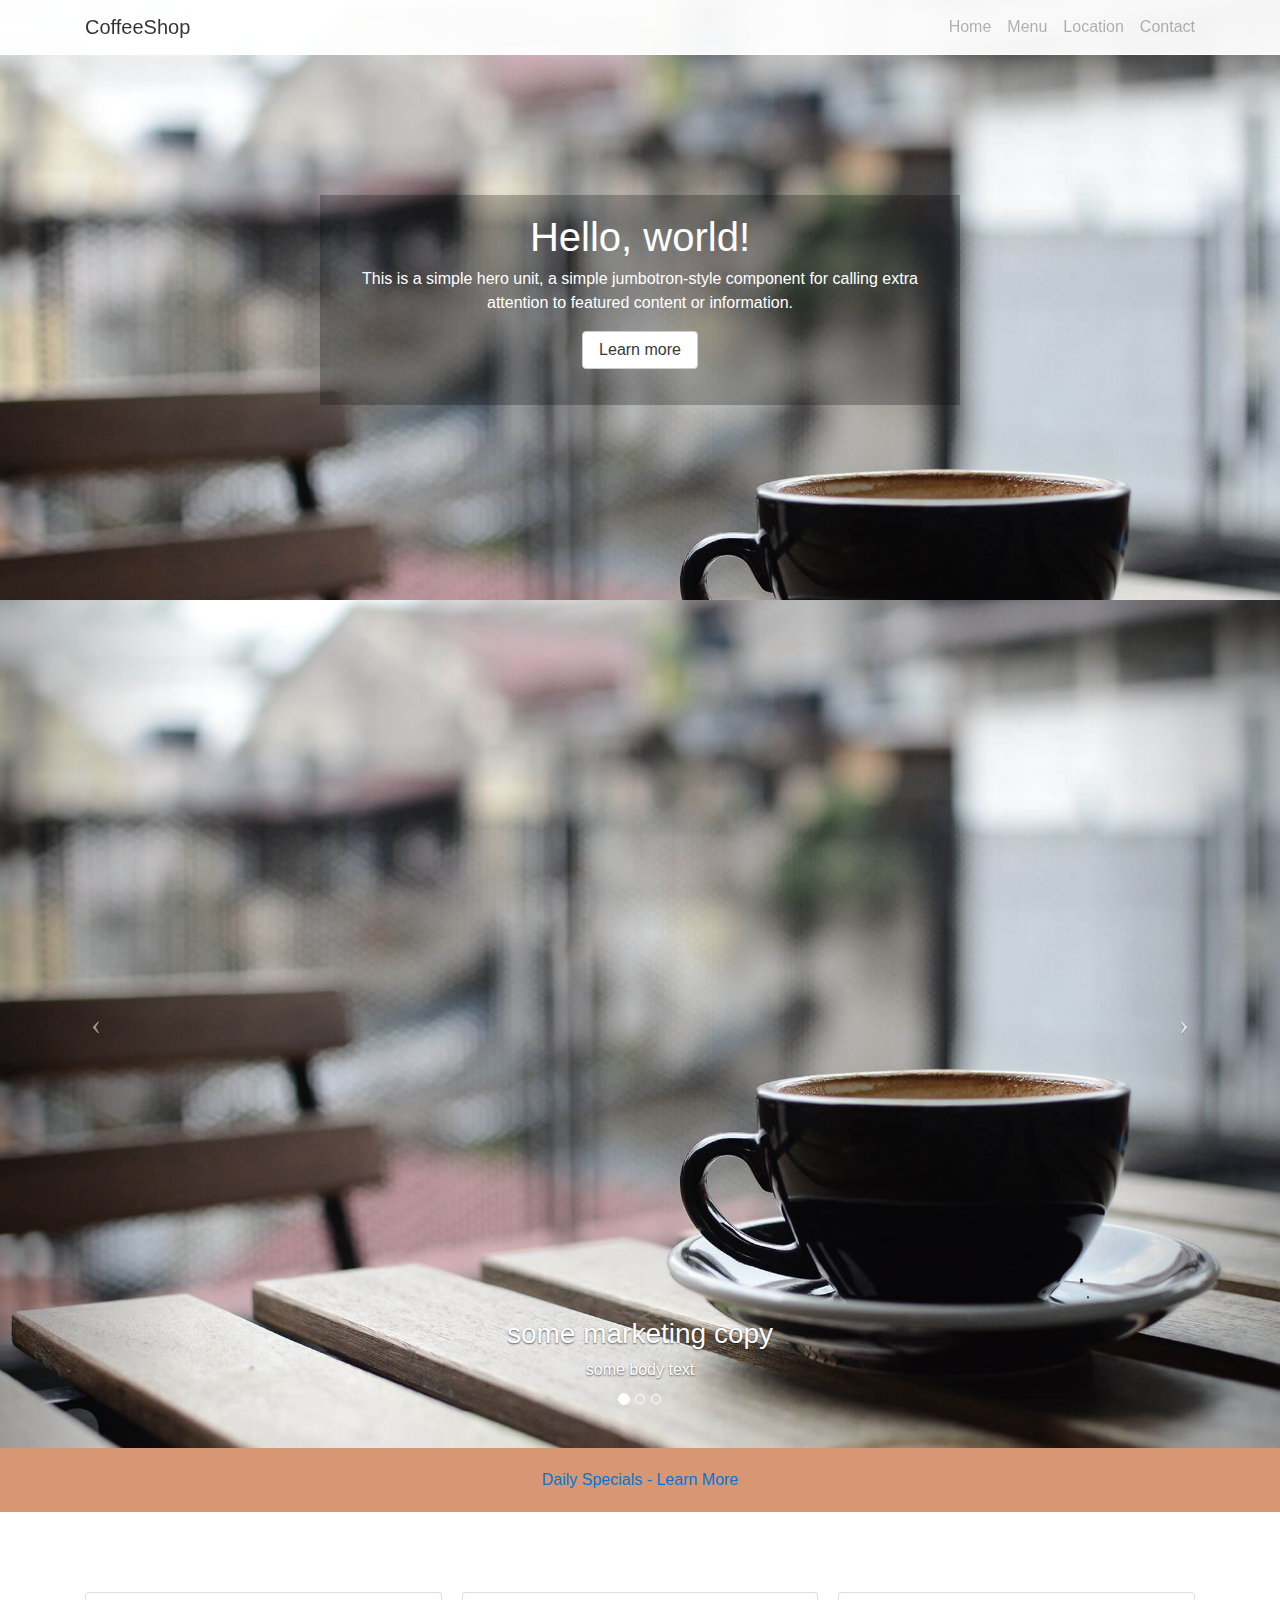
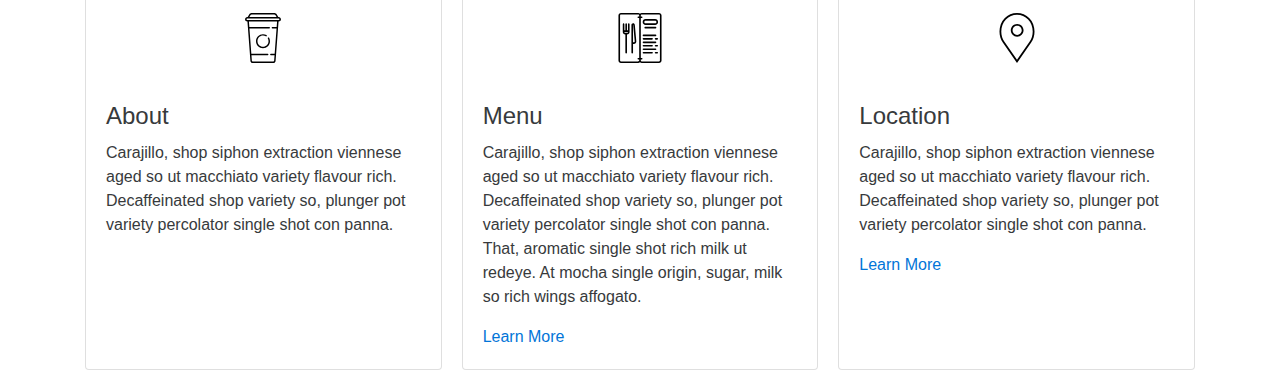
<file: html5-boilerplate_v5.3.0/coffee-shop-bootstrap-3/coffee-shop-bootstrap/index.html>
<!doctype html>
<html class="no-js" lang="">
    <head>
        <meta charset="utf-8">
        <meta http-equiv="x-ua-compatible" content="ie=edge">
        <title>Coffee Shop | Home</title>
        <meta name="description" content="">
        <meta name="viewport" content="width=device-width, initial-scale=1">

        <link rel="apple-touch-icon" href="apple-touch-icon.png">
        <!-- Place favicon.ico in the root directory -->

        <link rel="stylesheet" href="bootstrap/css/bootstrap.min.css">
        <link rel="stylesheet" href="css/main.css">
        <script src="js/vendor/modernizr-2.8.3.min.js"></script>

    </head>
    <body>
        <!--[if lt IE 8]>
            <p class="browserupgrade">You are using an <strong>outdated</strong> browser. Please <a href="http://browsehappy.com/">upgrade your browser</a> to improve your experience.</p>
        <![endif]-->

        <nav class="navbar navbar-light">
          <div class="container">
            <button class="navbar-toggler hidden-sm-up" type="button" data-toggle="collapse" data-target="#exCollapsingNavbar2" aria-controls="exCollapsingNavbar2" aria-expanded="false" aria-label="Toggle navigation">
              &#9776;
            </button>
            <div class="collapse navbar-toggleable-xs" id="exCollapsingNavbar2">
              <a class="navbar-brand" href="#">CoffeeShop</a>
              <ul class="nav navbar-nav">
                <li class="nav-item">
                  <a class="nav-link" href="index.html">Home</a>
                </li>
                <li class="nav-item">
                  <a class="nav-link" href="menu.html">Menu</a>
                </li>
                <li class="nav-item">
                  <a class="nav-link" href="location.html">Location</a>
                </li>
                <li class="nav-item">
                  <a class="nav-link" href="contact.html">Contact</a>
                </li>
              </ul>
            </div>
          </div>
        </nav>

        <div class="container-fluid container-jumbotron">
          <div class="jumbotron-fluid jumbotron-home">
            <div class="jumbotron-text">
              <h1>Hello, world!</h1>
              <p>This is a simple hero unit, a simple jumbotron-style component for calling extra attention to featured content or information.</p>
              <p>
                <a class="btn btn-secondary" href="#" role="button">Learn more</a>
              </p>
            </div>
          </div>
        </div>

        <div id="carousel-example-generic" class="carousel slide" data-ride="carousel">
          <ol class="carousel-indicators">
            <li data-target="#carousel-example-generic" data-slide-to="0" class="active"></li>
            <li data-target="#carousel-example-generic" data-slide-to="1"></li>
            <li data-target="#carousel-example-generic" data-slide-to="2"></li>
          </ol>
          <div class="carousel-inner" role="listbox">
            <div class="carousel-item active">
              <img src="img/home-image-1.jpg" alt="First slide">
              <div class="carousel-caption">
                <h3>some marketing copy</h3>
                <p>some body text</p>
              </div>
            </div>
            <div class="carousel-item">
              <img src="img/home-image-2.jpg" alt="Second slide">
              <div class="carousel-caption">
                <h3>some marketing copy</h3>
                <p>some body text</p>
              </div>
            </div>
            <div class="carousel-item">
              <img src="img/home-image-3.jpg" alt="Third slide">
              <div class="carousel-caption">
                <h3>some marketing copy</h3>
                <p>some body text</p>
              </div>
            </div>
          </div>
          <a class="left carousel-control" href="#carousel-example-generic" role="button" data-slide="prev">
            <span class="icon-prev" aria-hidden="true"></span>
            <span class="sr-only">Previous</span>
          </a>
          <a class="right carousel-control" href="#carousel-example-generic" role="button" data-slide="next">
            <span class="icon-next" aria-hidden="true"></span>
            <span class="sr-only">Next</span>
          </a>
        </div>



        <div class="banner banner-specials">
          <div class="container-fluid container-banner">
            <div class="row">
              <div class="col-xs-12">
                <a href="#" data-toggle="modal" data-target="#dailySpecials">Daily Specials - Learn More</a>
              </div>
            </div>
          </div>
        </div>

        <div class="container">
          <div class="card-deck-wrapper">
            <div class="card-deck">
              <div class="card">
                <div class="card-img-top">
                  <svg xmlns="http://www.w3.org/2000/svg" height="50px" width="50px" viewBox="0 0 511 511"><path d="M415.5 40h-3.8l-14.8-24.7C391.3 5.9 380.9 0 369.9 0H141.1c-11 0-21.4 5.9-27 15.3L99.3 40H95.5C82.5 40 72 50.5 72 63.5S82.5 87 95.5 87h1l30.4 402.3C127.8 501.5 138.1 511 150.3 511h210.3c12.2 0 22.5-9.5 23.4-21.7L414.5 87h1c13 0 23.5-10.5 23.5-23.5S428.5 40 415.5 40zM126.9 23C129.9 18.1 135.3 15 141.1 15h228.8c5.8 0 11.2 3.1 14.1 8L394.3 40H116.7L126.9 23zM395.1 144h-43.6c-4.1 0-7.5 3.4-7.5 7.5s3.4 7.5 7.5 7.5h42.5l-19.4 257h-39.1c-4.1 0-7.5 3.4-7.5 7.5s3.4 7.5 7.5 7.5h38l-4.3 57.1c-0.3 4.4-4.1 7.9-8.5 7.9H150.3c-4.4 0-8.1-3.5-8.5-7.9L137.5 431H303.5c4.1 0 7.5-3.4 7.5-7.5s-3.4-7.5-7.5-7.5H136.4l-19.4-257h202.5c4.1 0 7.5-3.4 7.5-7.5s-3.4-7.5-7.5-7.5H115.9l-4.3-57h287.8L395.1 144zM415.5 72h-8 -304 -8c-4.7 0-8.5-3.8-8.5-8.5s3.8-8.5 8.5-8.5h312c0 0 0 0 0 0 0 0 0 0 0 0h8c4.7 0 8.5 3.8 8.5 8.5S420.2 72 415.5 72z"/><path d="m307.9 250c-3.6 2-4.9 6.6-2.9 10.2 4.6 8.3 7 17.8 7 27.3 0 31.2-25.3 56.5-56.5 56.5s-56.5-25.3-56.5-56.5 25.3-56.5 56.5-56.5c9.9 0 19.7 2.6 28.3 7.6 3.6 2.1 8.2 0.9 10.2-2.7 2.1-3.6 0.9-8.2-2.7-10.2-10.8-6.3-23.2-9.6-35.8-9.6-39.4 0-71.5 32.1-71.5 71.5s32.1 71.5 71.5 71.5 71.5-32.1 71.5-71.5c0-12.1-3.1-24.1-8.9-34.6-2-3.6-6.6-4.9-10.2-2.9z"/></svg>
                </div>
                <div class="card-block">
                  <h4 class="card-title">About</h4>
                  <p class="card-text"> Carajillo, shop siphon extraction viennese aged so ut macchiato variety flavour rich. Decaffeinated shop variety so, plunger pot variety percolator single shot con panna.</p>
                </div>
              </div>
              <div class="card">
                <div class="card-img-top">
                  <svg xmlns="http://www.w3.org/2000/svg" height="50px" width="50px" viewBox="0 0 463 463"><path d="M407.5 0h-160c-6.2 0-11.8 2.4-16 6.3 -4.2-3.9-9.8-6.3-16-6.3h-160C42.5 0 32 10.5 32 23.5v416c0 13 10.5 23.5 23.5 23.5h160c6.2 0 11.8-2.4 16-6.3 4.2 3.9 9.8 6.3 16 6.3h160c13 0 23.5-10.5 23.5-23.5v-416C431 10.5 420.5 0 407.5 0zM224 32h-8.5c-4.1 0-7.5 3.4-7.5 7.5 0 4.1 3.4 7.5 7.5 7.5h8.5v369h-8.5c-4.1 0-7.5 3.4-7.5 7.5 0 4.1 3.4 7.5 7.5 7.5h8.5v8.5c0 4.7-3.8 8.5-8.5 8.5h-160c-4.7 0-8.5-3.8-8.5-8.5v-416c0-4.7 3.8-8.5 8.5-8.5h160c4.7 0 8.5 3.8 8.5 8.5V32zM416 439.5c0 4.7-3.8 8.5-8.5 8.5h-160c-4.7 0-8.5-3.8-8.5-8.5V431h8.5c4.1 0 7.5-3.4 7.5-7.5 0-4.1-3.4-7.5-7.5-7.5H239V47h8.5c4.1 0 7.5-3.4 7.5-7.5 0-4.1-3.4-7.5-7.5-7.5H239v-8.5c0-4.7 3.8-8.5 8.5-8.5h160c4.7 0 8.5 3.8 8.5 8.5V439.5z"/><path d="M371.5 56h-88C268.3 56 256 68.3 256 83.5s12.3 27.5 27.5 27.5h88c15.2 0 27.5-12.3 27.5-27.5S386.7 56 371.5 56zM371.5 96h-88c-6.9 0-12.5-5.6-12.5-12.5S276.6 71 283.5 71h88c6.9 0 12.5 5.6 12.5 12.5S378.4 96 371.5 96z"/><path d="M375.5 143c4.1 0 7.5-3.4 7.5-7.5 0-4.1-3.4-7.5-7.5-7.5h-96c-4.1 0-7.5 3.4-7.5 7.5 0 4.1 3.4 7.5 7.5 7.5H375.5z"/><path d="M256 207.5c0 4.1 3.4 7.5 7.5 7.5h112c4.1 0 7.5-3.4 7.5-7.5 0-4.1-3.4-7.5-7.5-7.5h-112C259.4 200 256 203.4 256 207.5z"/><path d="M263.5 247h80c4.1 0 7.5-3.4 7.5-7.5 0-4.1-3.4-7.5-7.5-7.5h-80c-4.1 0-7.5 3.4-7.5 7.5C256 243.6 259.4 247 263.5 247z"/><path d="M391.5 232h-16c-4.1 0-7.5 3.4-7.5 7.5 0 4.1 3.4 7.5 7.5 7.5h16c4.1 0 7.5-3.4 7.5-7.5C399 235.4 395.6 232 391.5 232z"/><path d="M263.5 279h112c4.1 0 7.5-3.4 7.5-7.5 0-4.1-3.4-7.5-7.5-7.5h-112c-4.1 0-7.5 3.4-7.5 7.5C256 275.6 259.4 279 263.5 279z"/><path d="M263.5 311h80c4.1 0 7.5-3.4 7.5-7.5 0-4.1-3.4-7.5-7.5-7.5h-80c-4.1 0-7.5 3.4-7.5 7.5C256 307.6 259.4 311 263.5 311z"/><path d="M391.5 296h-16c-4.1 0-7.5 3.4-7.5 7.5 0 4.1 3.4 7.5 7.5 7.5h16c4.1 0 7.5-3.4 7.5-7.5C399 299.4 395.6 296 391.5 296z"/><path d="M263.5 343h112c4.1 0 7.5-3.4 7.5-7.5 0-4.1-3.4-7.5-7.5-7.5h-112c-4.1 0-7.5 3.4-7.5 7.5C256 339.6 259.4 343 263.5 343z"/><path d="M343.5 360h-80c-4.1 0-7.5 3.4-7.5 7.5 0 4.1 3.4 7.5 7.5 7.5h80c4.1 0 7.5-3.4 7.5-7.5C351 363.4 347.6 360 343.5 360z"/><path d="M391.5 360h-16c-4.1 0-7.5 3.4-7.5 7.5 0 4.1 3.4 7.5 7.5 7.5h16c4.1 0 7.5-3.4 7.5-7.5C399 363.4 395.6 360 391.5 360z"/><path d="M127.5 96c-4.1 0-7.5 3.4-7.5 7.5V160h-9v-56.5c0-4.1-3.4-7.5-7.5-7.5 -4.1 0-7.5 3.4-7.5 7.5V160h-9v-56.5c0-4.1-3.4-7.5-7.5-7.5 -4.1 0-7.5 3.4-7.5 7.5v72c0 13 10.5 23.5 23.5 23.5H96v168.5c0 4.1 3.4 7.5 7.5 7.5 4.1 0 7.5-3.4 7.5-7.5V199h0.5c13 0 23.5-10.5 23.5-23.5v-72C135 99.4 131.6 96 127.5 96zM120 175.5c0 4.7-3.8 8.5-8.5 8.5h-16c-4.7 0-8.5-3.8-8.5-8.5V175h33V175.5z"/><path d="M183.7 110.3C182.9 102.2 176.1 96 167.9 96 159.1 96 152 103.1 152 111.9V367.5c0 4.1 3.4 7.5 7.5 7.5 4.1 0 7.5-3.4 7.5-7.5V287h7c6.6 0 12.9-2.8 17.3-7.6 4.4-4.9 6.6-11.4 6.1-18L183.7 110.3zM180.3 269.2c-1.6 1.8-3.9 2.8-6.3 2.8H167V111.9c0-0.5 0.4-0.9 0.9-0.9 0.5 0 0.8 0.3 0.9 0.7l13.7 151C182.7 265.1 181.9 267.4 180.3 269.2z"/></svg>
                </div>
                <div class="card-block">
                  <h4 class="card-title">Menu</h4>
                  <p class="card-text"> Carajillo, shop siphon extraction viennese aged so ut macchiato variety flavour rich. Decaffeinated shop variety so, plunger pot variety percolator single shot con panna. That, aromatic single shot rich milk ut redeye. At mocha single origin, sugar, milk so rich wings affogato.</p>
                  <p class="card-text"><a href="menu.html">Learn More</a></p>
                </div>
              </div>
              <div class="card">
                <div class="card-img-top">
                  <svg version="1.1" id="" xmlns="http://www.w3.org/2000/svg" xmlns:xlink="http://www.w3.org/1999/xlink" height="50px" width="50px" x="0px" y="0px"
                  	 viewBox="0 0 54.757 54.757" style="enable-background:new 0 0 54.757 54.757;" xml:space="preserve">
                  <g>
                  	<path d="M27.557,12c-3.859,0-7,3.141-7,7s3.141,7,7,7s7-3.141,7-7S31.416,12,27.557,12z M27.557,24c-2.757,0-5-2.243-5-5
                  		s2.243-5,5-5s5,2.243,5,5S30.314,24,27.557,24z"/>
                  	<path d="M40.94,5.617C37.318,1.995,32.502,0,27.38,0c-5.123,0-9.938,1.995-13.56,5.617c-6.703,6.702-7.536,19.312-1.804,26.952
                  		L27.38,54.757L42.721,32.6C48.476,24.929,47.643,12.319,40.94,5.617z M41.099,31.431L27.38,51.243L13.639,31.4
                  		C8.44,24.468,9.185,13.08,15.235,7.031C18.479,3.787,22.792,2,27.38,2s8.901,1.787,12.146,5.031
                  		C45.576,13.08,46.321,24.468,41.099,31.431z"/>
                  </g>
                  </svg>
                </div>
                <div class="card-block">
                  <h4 class="card-title">Location</h4>
                  <p class="card-text"> Carajillo, shop siphon extraction viennese aged so ut macchiato variety flavour rich. Decaffeinated shop variety so, plunger pot variety percolator single shot con panna.</p>
                  <p class="card-text"><a href="location.html">Learn More</a></p>
                </div>
              </div>
            </div>
          </div>
        </div>

        <div class="modal fade" id="dailySpecials">
          <div class="modal-dialog" role="document">
            <div class="modal-content">
              <div class="modal-header">
                <button type="button" class="close" data-dismiss="modal" aria-label="Close">
                  <span aria-hidden="true">&times;</span>
                </button>
                <h4 class="modal-title">Daily Specials</h4>
              </div>
              <div class="modal-body">
                <p>Some copy&hellip;</p>
              </div>
              <div class="modal-footer">
              </div>
            </div><!-- /.modal-content -->
          </div><!-- /.modal-dialog -->
        </div><!-- /.modal -->


        <script src="js/jquery-3.1.1.min.js"></script>
        <script src="bootstrap/js/bootstrap.min.js"></script>
    </body>
</html>
</file>
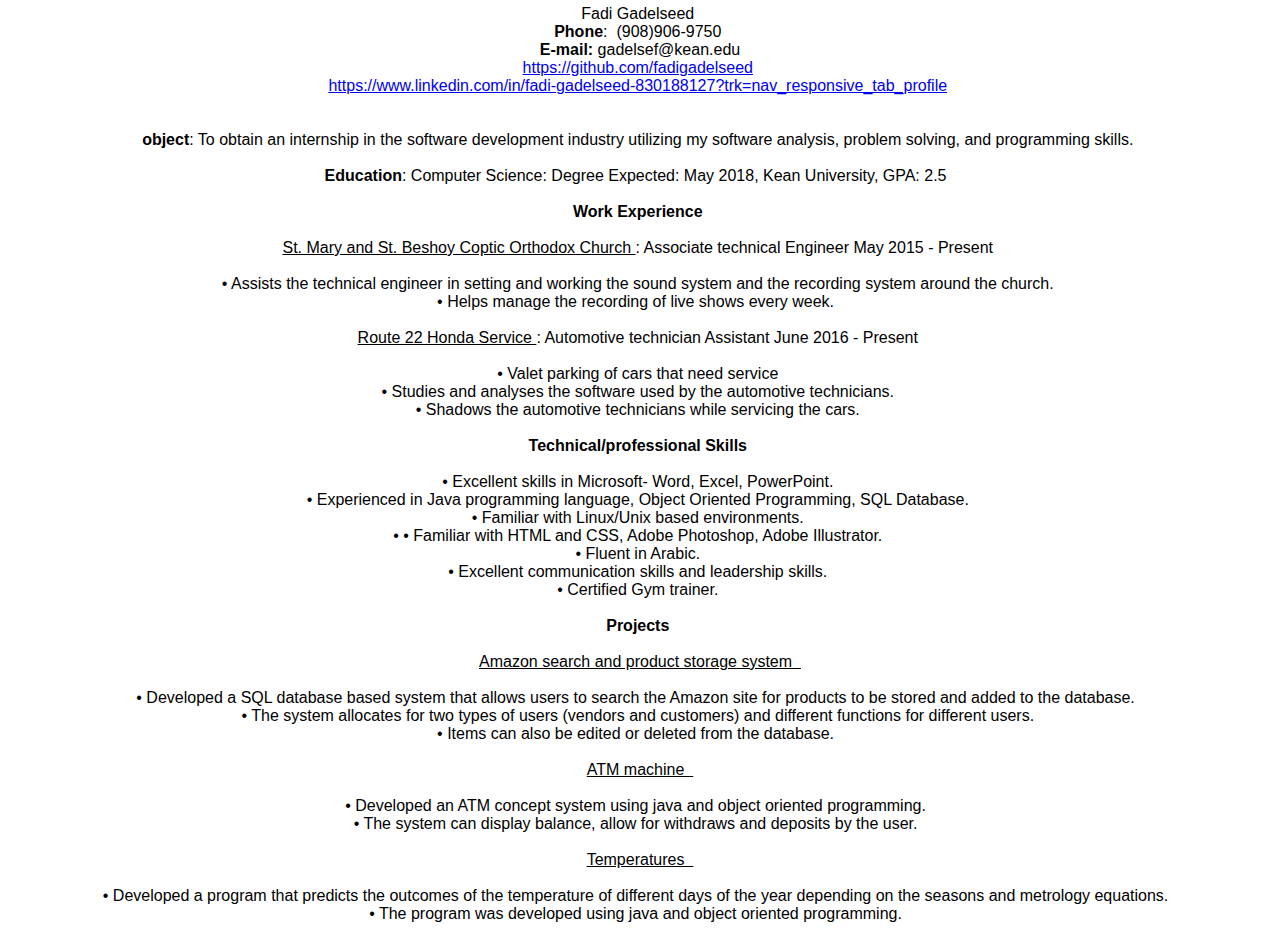
<file: html5-boilerplate_v5.3.0/resume/fadi gadelseed resume.html>
<!DOCTYPE HTML PUBLIC "-//W3C//DTD HTML 4.01//EN" "http://www.w3.org/TR/html4/strict.dtd">
<html>
<head>
<meta http-equiv="Content-Type" content="text/html; charset=utf-8"/><title></title>
</head>
<body style='font-family: Arial, Times New Roman, Verdana, Sans-Serif; padding: 5px 5px 5px 5px; margin: 0px; border-style: none; background-color: #ffffff'>
<div><div style="text-align:center">
<div style="text-align:center">Fadi Gadelseed&nbsp;</div>
<div style="text-align:center"><strong>Phone</strong>:&nbsp; (908)906-9750&nbsp;</div>
<div style="text-align:center"><strong>E-mail: </strong>gadelsef@kean.edu</div>
<div style="text-align:center"><a href="https://github.com/fadigadelseed">https://github.com/fadigadelseed</a>&nbsp;</div>
<div style="text-align:center"><a href="https://www.linkedin.com/in/fadi-gadelseed-830188127?trk=nav_responsive_tab_profile">https://www.linkedin.com/in/fadi-gadelseed-830188127?trk=nav_responsive_tab_profile</a>&nbsp;</div>
<div style="text-align:center">&nbsp;</div>
<div style="text-align:center">&nbsp;</div>
<div>
<p style="MARGIN-TOP: 0px; MARGIN-BOTTOM: 0px"><strong>object</strong>: To obtain an internship in the software development industry utilizing my software analysis, problem solving, and programming skills.&nbsp;</p>
<p style="MARGIN-TOP: 0px; MARGIN-BOTTOM: 0px">&nbsp;&nbsp;&nbsp;</p>
<p style="MARGIN-TOP: 0px; MARGIN-BOTTOM: 0px"><strong>Education</strong>: Computer Science: Degree Expected: May 2018, Kean University, GPA: 2.5  &nbsp;</p>
<p style="MARGIN-TOP: 0px; MARGIN-BOTTOM: 0px">&nbsp;&nbsp;</p>
</div>
<div><strong>Work Experience</strong>&nbsp;</div>
<p style="MARGIN-TOP: 0px; MARGIN-BOTTOM: 0px">&nbsp;&nbsp;</p>
<div><span style="text-decoration:underline">St. Mary and St. Beshoy Coptic Orthodox Church </span>: Associate technical Engineer May 2015 - Present&nbsp;</div>
<p style="MARGIN-TOP: 0px; MARGIN-BOTTOM: 0px">&nbsp;&nbsp;</p>
<p style="MARGIN-TOP: 0px; MARGIN-BOTTOM: 0px">•	Assists the technical engineer in setting and working the sound system and the recording system around the church.&nbsp;</p>
<p style="MARGIN-TOP: 0px; MARGIN-BOTTOM: 0px">•	Helps manage the recording of live shows every week. &nbsp;</p>
<p style="MARGIN-TOP: 0px; MARGIN-BOTTOM: 0px">&nbsp;&nbsp;</p>
<div><span style="text-decoration:underline">Route 22 Honda Service </span>: Automotive technician Assistant 		 June 2016 - Present&nbsp;</div>
<p style="MARGIN-TOP: 0px; MARGIN-BOTTOM: 0px">&nbsp;&nbsp;</p>
<p style="MARGIN-TOP: 0px; MARGIN-BOTTOM: 0px">•	Valet parking of cars that need service&nbsp;</p>
<p style="MARGIN-TOP: 0px; MARGIN-BOTTOM: 0px">•	Studies and analyses the software used by the automotive technicians.&nbsp;</p>
<p style="MARGIN-TOP: 0px; MARGIN-BOTTOM: 0px">•	Shadows the automotive technicians while servicing the cars.&nbsp;</p>
<p style="MARGIN-TOP: 0px; MARGIN-BOTTOM: 0px">&nbsp;&nbsp;</p>
<div><strong>Technical/professional Skills</strong>&nbsp;</div>
<p style="MARGIN-TOP: 0px; MARGIN-BOTTOM: 0px">&nbsp;&nbsp;</p>
<p style="MARGIN-TOP: 0px; MARGIN-BOTTOM: 0px">•	Excellent skills in Microsoft- Word, Excel, PowerPoint.&nbsp;</p>
<p style="MARGIN-TOP: 0px; MARGIN-BOTTOM: 0px">•	Experienced in Java programming language, Object Oriented Programming, SQL Database.&nbsp;</p>
<p style="MARGIN-TOP: 0px; MARGIN-BOTTOM: 0px">•	Familiar with Linux/Unix based environments.&nbsp;</p>
<p style="MARGIN-TOP: 0px; MARGIN-BOTTOM: 0px">•	•	Familiar with HTML and CSS, Adobe Photoshop, Adobe Illustrator.&nbsp;</p>
<p style="MARGIN-TOP: 0px; MARGIN-BOTTOM: 0px">•	Fluent in Arabic.&nbsp;</p>
<p style="MARGIN-TOP: 0px; MARGIN-BOTTOM: 0px">•	Excellent communication skills and leadership skills.&nbsp;</p>
<p style="MARGIN-TOP: 0px; MARGIN-BOTTOM: 0px">•	Certified Gym trainer.&nbsp;</p>
<p style="MARGIN-TOP: 0px; MARGIN-BOTTOM: 0px">&nbsp;&nbsp;</p>
<div><strong>Projects</strong>&nbsp;</div>
<p style="MARGIN-TOP: 0px; MARGIN-BOTTOM: 0px">&nbsp;&nbsp;</p>
<div><span style="text-decoration:underline">Amazon search and product storage system &nbsp;</div>
<p style="MARGIN-TOP: 0px; MARGIN-BOTTOM: 0px">&nbsp;&nbsp;</p>
<p style="MARGIN-TOP: 0px; MARGIN-BOTTOM: 0px">•	Developed a SQL database based system that allows users to search the Amazon site for products to be stored and added to the database. &nbsp;</p>
<p style="MARGIN-TOP: 0px; MARGIN-BOTTOM: 0px">•	The system allocates for two types of users (vendors and customers) and different functions for different users.&nbsp;</p>
<p style="MARGIN-TOP: 0px; MARGIN-BOTTOM: 0px">•	Items can also be edited or deleted from the database. &nbsp;</p>
<p style="MARGIN-TOP: 0px; MARGIN-BOTTOM: 0px">&nbsp;&nbsp;</p>
<div><span style="text-decoration:underline">ATM machine &nbsp;</div>
<p style="MARGIN-TOP: 0px; MARGIN-BOTTOM: 0px">&nbsp;&nbsp;</p>
<p style="MARGIN-TOP: 0px; MARGIN-BOTTOM: 0px">•	Developed an ATM concept system using java and object oriented programming. &nbsp;</p>
<p style="MARGIN-TOP: 0px; MARGIN-BOTTOM: 0px">•	The system can display balance, allow for withdraws and deposits by the user. &nbsp;</p>
<p style="MARGIN-TOP: 0px; MARGIN-BOTTOM: 0px">&nbsp;&nbsp;</p>
<div><span style="text-decoration:underline">Temperatures &nbsp;</div>
<p style="MARGIN-TOP: 0px; MARGIN-BOTTOM: 0px">&nbsp;&nbsp;</p>
<p style="MARGIN-TOP: 0px; MARGIN-BOTTOM: 0px">•	Developed a program that predicts the outcomes of the temperature of different days of the year depending on the seasons and metrology equations. &nbsp;</p>
<p style="MARGIN-TOP: 0px; MARGIN-BOTTOM: 0px">•	The program was developed using java and object oriented programming. &nbsp;</p>

</body>
</html>
</file>
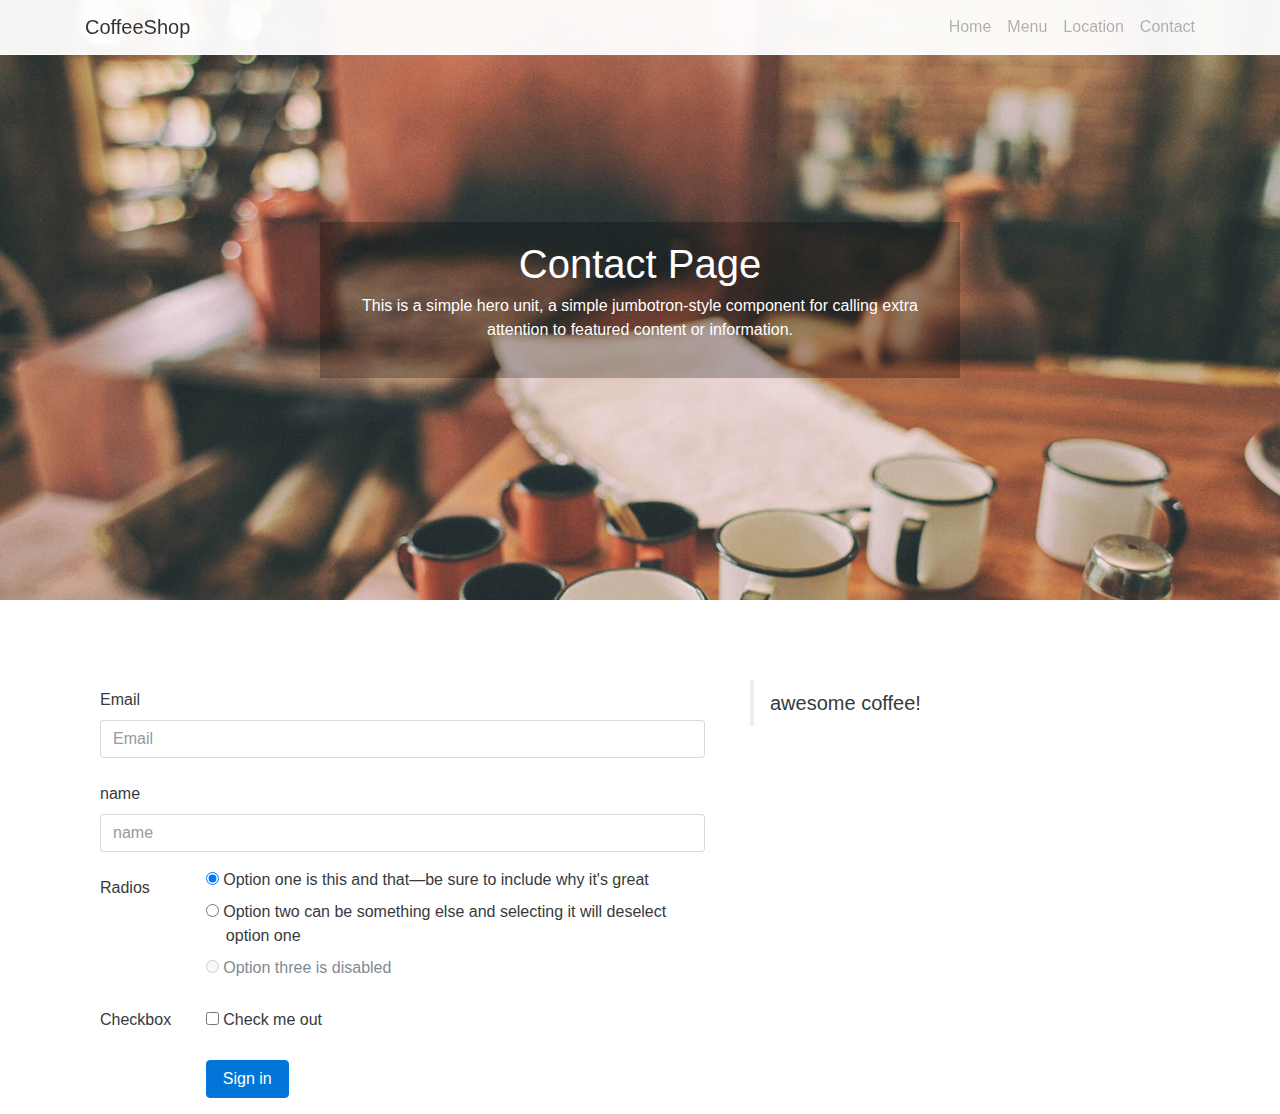
<file: html5-boilerplate_v5.3.0/coffee-shop-bootstrap-3/coffee-shop-bootstrap/contact.html>
<!doctype html>
<html class="no-js" lang="">
    <head>
        <meta charset="utf-8">
        <meta http-equiv="x-ua-compatible" content="ie=edge">
        <title>Coffee Shop | Contact</title>
        <meta name="description" content="">
        <meta name="viewport" content="width=device-width, initial-scale=1">

        <link rel="apple-touch-icon" href="apple-touch-icon.png">
        <!-- Place favicon.ico in the root directory -->

        <link rel="stylesheet" href="bootstrap/css/bootstrap.min.css">
        <link rel="stylesheet" href="css/main.css">
        <script src="js/vendor/modernizr-2.8.3.min.js"></script>


    </head>
    <body>
        <!--[if lt IE 8]>
            <p class="browserupgrade">You are using an <strong>outdated</strong> browser. Please <a href="http://browsehappy.com/">upgrade your browser</a> to improve your experience.</p>
        <![endif]-->

        <nav class="navbar navbar-light bg-faded">
          <div class="container">
            <button class="navbar-toggler hidden-sm-up" type="button" data-toggle="collapse" data-target="#exCollapsingNavbar2" aria-controls="exCollapsingNavbar2" aria-expanded="false" aria-label="Toggle navigation">
              &#9776;
            </button>
            <div class="collapse navbar-toggleable-xs" id="exCollapsingNavbar2">
              <a class="navbar-brand" href="#">CoffeeShop</a>
              <ul class="nav navbar-nav">
                <li class="nav-item">
                  <a class="nav-link" href="index.html">Home</a>
                </li>
                <li class="nav-item">
                  <a class="nav-link" href="menu.html">Menu</a>
                </li>
                <li class="nav-item">
                  <a class="nav-link" href="location.html">Location</a>
                </li>
                <li class="nav-item">
                  <a class="nav-link" href="contact.html">Contact</a>
                </li>
              </ul>
            </div>
          </div>
        </nav>

        <div class="container-fluid container-jumbotron">
          <div class="jumbotron-fluid jumbotron-contact">
            <div class="jumbotron-text">
              <h1>Contact Page</h1>
              <p>This is a simple hero unit, a simple jumbotron-style component for calling extra attention to featured content or information.</p>
            </div>
          </div>
        </div>

        <div class="container">
          <div class="row">
            <div class="col-md-7">
              <div class="container">
                <form>
                  <div class="form-group row">
                    <label for="inputEmail3" class="col-sm-12 col-form-label">Email</label>
                    <div class="col-sm-12">
                      <input type="email" class="form-control" id="inputEmail3" placeholder="Email">
                    </div>
                  </div>
                  <div class="form-group row">
                    <label for="inputname" class="col-sm-12 col-form-label">name</label>
                    <div class="col-sm-12">
                      <input type="text" class="form-control" id="inputname" placeholder="name">
                    </div>
                  </div>
                  <fieldset class="form-group row">
                    <legend class="col-form-legend col-sm-2">Radios</legend>
                    <div class="col-sm-10">
                      <div class="form-check">
                        <label class="form-check-label">
                          <input class="form-check-input" type="radio" name="gridRadios" id="gridRadios1" value="option1" checked>
                          Option one is this and that&mdash;be sure to include why it's great
                        </label>
                      </div>
                      <div class="form-check">
                        <label class="form-check-label">
                          <input class="form-check-input" type="radio" name="gridRadios" id="gridRadios2" value="option2">
                          Option two can be something else and selecting it will deselect option one
                        </label>
                      </div>
                      <div class="form-check disabled">
                        <label class="form-check-label">
                          <input class="form-check-input" type="radio" name="gridRadios" id="gridRadios3" value="option3" disabled>
                          Option three is disabled
                        </label>
                      </div>
                    </div>
                  </fieldset>
                  <div class="form-group row">
                    <label class="col-sm-2">Checkbox</label>
                    <div class="col-sm-10">
                      <div class="form-check">
                        <label class="form-check-label">
                          <input class="form-check-input" type="checkbox"> Check me out
                        </label>
                      </div>
                    </div>
                  </div>
                  <div class="form-group row">
                    <div class="offset-sm-2 col-sm-10">
                      <button type="submit" class="btn btn-primary">Sign in</button>
                    </div>
                  </div>
                </form>
              </div>

            </div>

            <div class="col-md-5">
              <blockquote class="blockquote">awesome coffee!</blockquote>
            </div>
          </div>
        </div>

        <script src="js/jquery-3.1.1.min.js"></script>
        <script src="bootstrap/js/bootstrap.min.js"></script>
    </body>
</html>
</file>
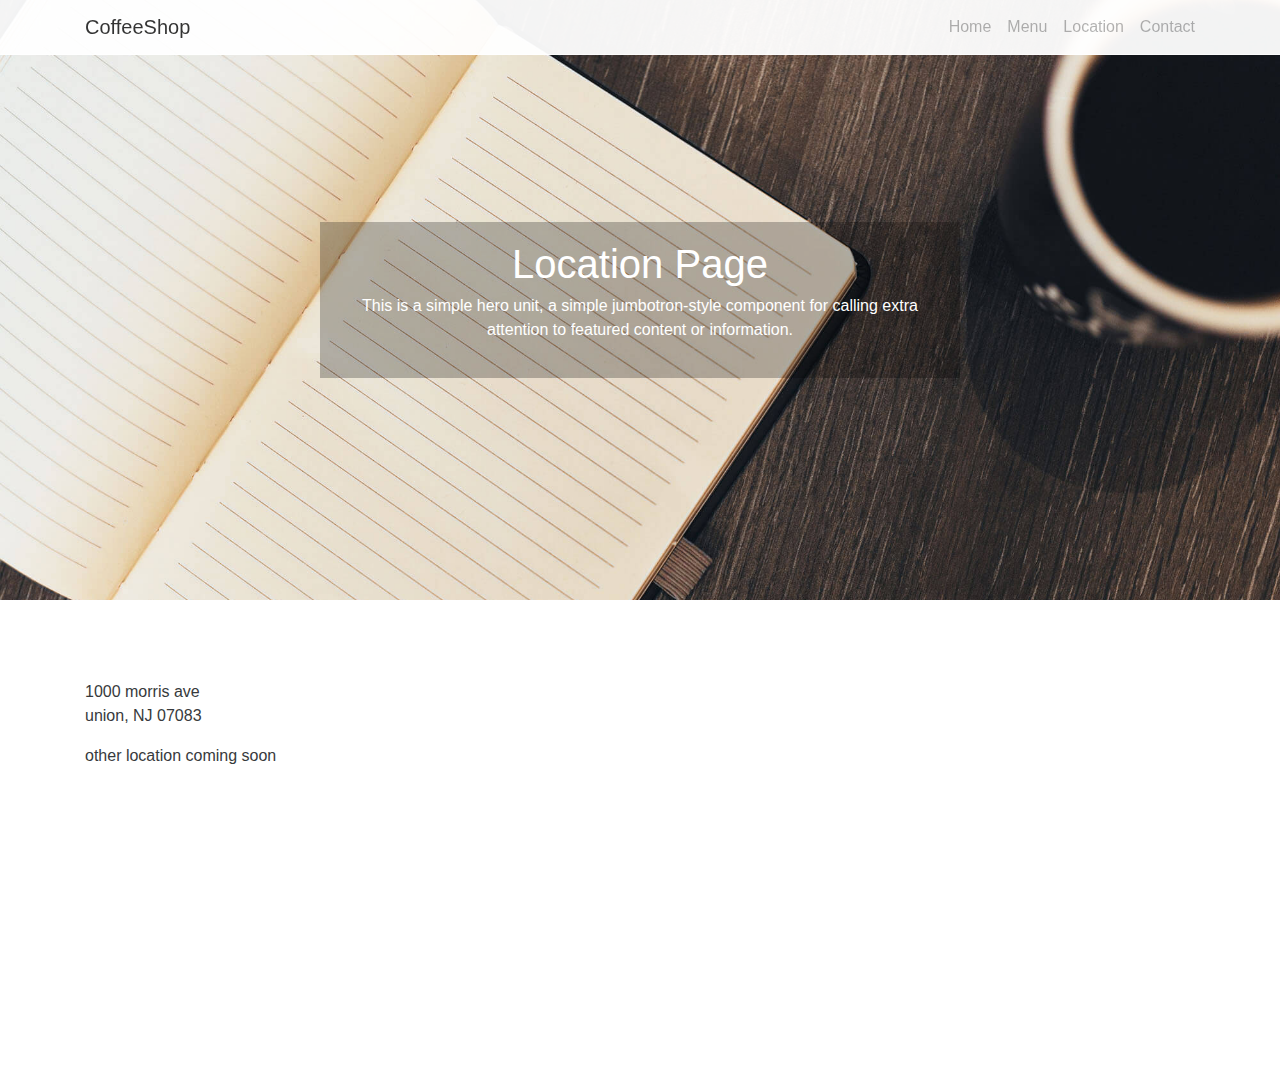
<file: html5-boilerplate_v5.3.0/coffee-shop-bootstrap-3/coffee-shop-bootstrap/location.html>
<!doctype html>
<html class="no-js" lang="">
    <head>
        <meta charset="utf-8">
        <meta http-equiv="x-ua-compatible" content="ie=edge">
        <title>Coffee Shop | Location</title>
        <meta name="description" content="">
        <meta name="viewport" content="width=device-width, initial-scale=1">

        <link rel="apple-touch-icon" href="apple-touch-icon.png">
        <!-- Place favicon.ico in the root directory -->

        <link rel="stylesheet" href="bootstrap/css/bootstrap.min.css">
        <link rel="stylesheet" href="css/main.css">
        <script src="js/vendor/modernizr-2.8.3.min.js"></script>


    </head>
    <body>
        <!--[if lt IE 8]>
            <p class="browserupgrade">You are using an <strong>outdated</strong> browser. Please <a href="http://browsehappy.com/">upgrade your browser</a> to improve your experience.</p>
        <![endif]-->

        <nav class="navbar navbar-light bg-faded">
          <div class="container">
            <button class="navbar-toggler hidden-sm-up" type="button" data-toggle="collapse" data-target="#exCollapsingNavbar2" aria-controls="exCollapsingNavbar2" aria-expanded="false" aria-label="Toggle navigation">
              &#9776;
            </button>
            <div class="collapse navbar-toggleable-xs" id="exCollapsingNavbar2">
              <a class="navbar-brand" href="#">CoffeeShop</a>
              <ul class="nav navbar-nav">
                <li class="nav-item">
                  <a class="nav-link" href="index.html">Home</a>
                </li>
                <li class="nav-item">
                  <a class="nav-link" href="menu.html">Menu</a>
                </li>
                <li class="nav-item">
                  <a class="nav-link" href="location.html">Location</a>
                </li>
                <li class="nav-item">
                  <a class="nav-link" href="contact.html">Contact</a>
                </li>
              </ul>
            </div>
          </div>
        </nav>

        <div class="container-fluid container-jumbotron">
          <div class="jumbotron-fluid jumbotron-location">
            <div class="jumbotron-text">
              <h1>Location Page</h1>
              <p>This is a simple hero unit, a simple jumbotron-style component for calling extra attention to featured content or information.</p>
            </div>
          </div>
        </div>

        <div class="container">
          <div class="row">
            <div class="col-md-4">
              <address>
                1000 morris ave<br>
                union, NJ 07083
              </address>
              <p>other location coming soon</p>

            </div>
            <div class="col-md-8">
              <iframe  src="https://www.google.com/maps/embed?pb=!1m18!1m12!1m3!1d2513.6316463650455!2d-74.23647518497532!3d40.6780709793356!2m3!1f0!2f0!3f0!3m2!1i1024!2i768!4f13.1!3m3!1m2!1s0x89c3ad5b6a0b3391%3A0x76c486324be28e94!2sKean+University!5e1!3m2!1sen!2sus!4v1476139177940" width="%100" height="400" frameborder="0" style="border:0" allowfullscreen></iframe>
            </div>

          </div>
        </div>

        <script src="js/jquery-3.1.1.min.js"></script>
        <script src="bootstrap/js/bootstrap.min.js"></script>
    </body>
</html>
</file>
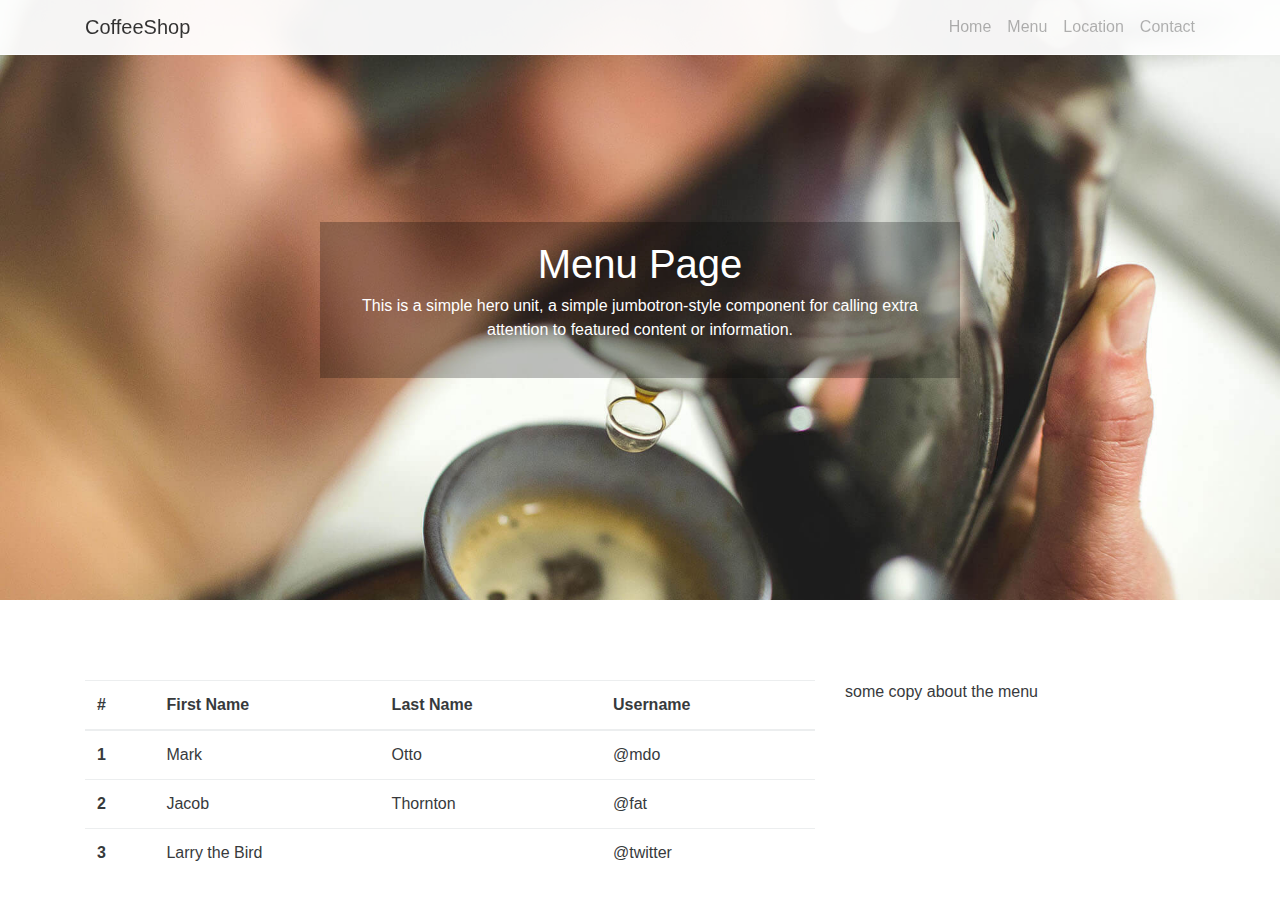
<file: html5-boilerplate_v5.3.0/coffee-shop-bootstrap-3/coffee-shop-bootstrap/menu.html>
<!doctype html>
<html class="no-js" lang="">
    <head>
        <meta charset="utf-8">
        <meta http-equiv="x-ua-compatible" content="ie=edge">
        <title>Coffee Shop | Menu</title>
        <meta name="description" content="">
        <meta name="viewport" content="width=device-width, initial-scale=1">

        <link rel="apple-touch-icon" href="apple-touch-icon.png">
        <!-- Place favicon.ico in the root directory -->

        <link rel="stylesheet" href="bootstrap/css/bootstrap.min.css">
        <link rel="stylesheet" href="css/main.css">
        <script src="js/vendor/modernizr-2.8.3.min.js"></script>

    </head>
    <body>
        <!--[if lt IE 8]>
            <p class="browserupgrade">You are using an <strong>outdated</strong> browser. Please <a href="http://browsehappy.com/">upgrade your browser</a> to improve your experience.</p>
        <![endif]-->

        <nav class="navbar navbar-light bg-faded">
          <div class="container">
            <button class="navbar-toggler hidden-sm-up" type="button" data-toggle="collapse" data-target="#exCollapsingNavbar2" aria-controls="exCollapsingNavbar2" aria-expanded="false" aria-label="Toggle navigation">
              &#9776;
            </button>
            <div class="collapse navbar-toggleable-xs" id="exCollapsingNavbar2">
              <a class="navbar-brand" href="#">CoffeeShop</a>
              <ul class="nav navbar-nav">
                <li class="nav-item">
                  <a class="nav-link" href="index.html">Home</a>
                </li>
                <li class="nav-item">
                  <a class="nav-link" href="menu.html">Menu</a>
                </li>
                <li class="nav-item">
                  <a class="nav-link" href="location.html">Location</a>
                </li>
                <li class="nav-item">
                  <a class="nav-link" href="contact.html">Contact</a>
                </li>
              </ul>
            </div>
          </div>
        </nav>

        <div class="container-fluid container-jumbotron">
          <div class="jumbotron-fluid jumbotron-menu">
            <div class="jumbotron-text">
              <h1>Menu Page</h1>
              <p>This is a simple hero unit, a simple jumbotron-style component for calling extra attention to featured content or information.</p>
            </div>
          </div>
        </div>

        <div class="container">
          <div class="row">
            <div class="col-md-8">
              <table class="table table-hover">
                <thead>
                  <tr>
                    <th>#</th>
                    <th>First Name</th>
                    <th>Last Name</th>
                    <th>Username</th>
                  </tr>
                </thead>
                <tbody>
                  <tr>
                    <th scope="row">1</th>
                    <td>Mark</td>
                    <td>Otto</td>
                    <td>@mdo</td>
                  </tr>
                  <tr>
                    <th scope="row">2</th>
                    <td>Jacob</td>
                    <td>Thornton</td>
                    <td>@fat</td>
                  </tr>
                  <tr>
                    <th scope="row">3</th>
                    <td colspan="2">Larry the Bird</td>
                    <td>@twitter</td>
                  </tr>
                </tbody>
              </table>
            </div>

            <div class="col-md-4">
              <p>some copy about the menu</p>
              
            </div>

          </div>
        </div>
        <script src="js/jquery-3.1.1.min.js"></script>
        <script src="bootstrap/js/bootstrap.min.js"></script>
    </body>
</html>
</file>
<file: html5-boilerplate_v5.3.0/coffee-shop-bootstrap-3/coffee-shop-bootstrap/css/main.css>
/*
  Colors:
  LightTan: #D6B89E;
  MediumTan: #D79774;
  Brown: #A55634;
  LightBrown: #EEDFD8;
  DarkBrown: #562C22;
*/

.navbar{
  background: #FFF;
}

a{
  text-decoration: none;
  transition: all 300ms ease-in;
}

.container-jumbotron{
  margin: 0px auto;
  text-align: center;
  padding: 0;
}

.jumbotron-fluid{
  min-height: 600px;
  position: relative;
}

.jumbotron-home{
  background: url('../img/home-image-1.jpg') no-repeat;
  background-size: cover;
}

.jumbotron-location{
  background: url('../img/location.jpg') no-repeat;
  background-size: cover;
  margin: 0 0 5.00rem 0;
}

.jumbotron-menu{
  background: url('../img/menu.jpg') no-repeat;
  background-size: cover;
  margin: 0 0 5.00rem 0;
}

.jumbotron-contact{
  background: url('../img/contact.jpg') no-repeat;
  background-size: cover;
  margin: 0 0 5.00rem 0;
}

.jumbotron-text{
  color: #FFF;
  background: rgba(0,0,0,.25);
  padding: 1.25rem;
  width: 100%;
  position: absolute;
  top: 50%;
  left: 50%;
  -webkit-transform: translate(-50%,-50%);
  transform: translate(-50%,-50%);
}

.container-banner{
  text-align: center;
}

.card-img-top{
  display: block;
  margin: 1.25rem auto;
}

.card-img-top > svg{
  margin: 0 auto;
  display: block;
}

.banner{
  background: #D79774;
  padding: 1.25rem 0;
  margin: 0 0 5.0rem 0;
}

.navbar-nav{
  float: left;
}

.navbar-brand{
  width: 100%;
}

@media (min-width: 544px){

  .jumbotron-text{
    width: 50%;
  }

  .navbar{
    position: fixed;
    z-index: 5;
    width: 100%;
    left: 0;
    border-radius: 0;
    background: rgba(255,255,255,.95);
    border-bottom: 1px solid rgba(255,255,255,.65);
  }

  .navbar-nav{
    float: right;
  }

  .navbar-brand{
    width: auto;
  }

}
</file>
